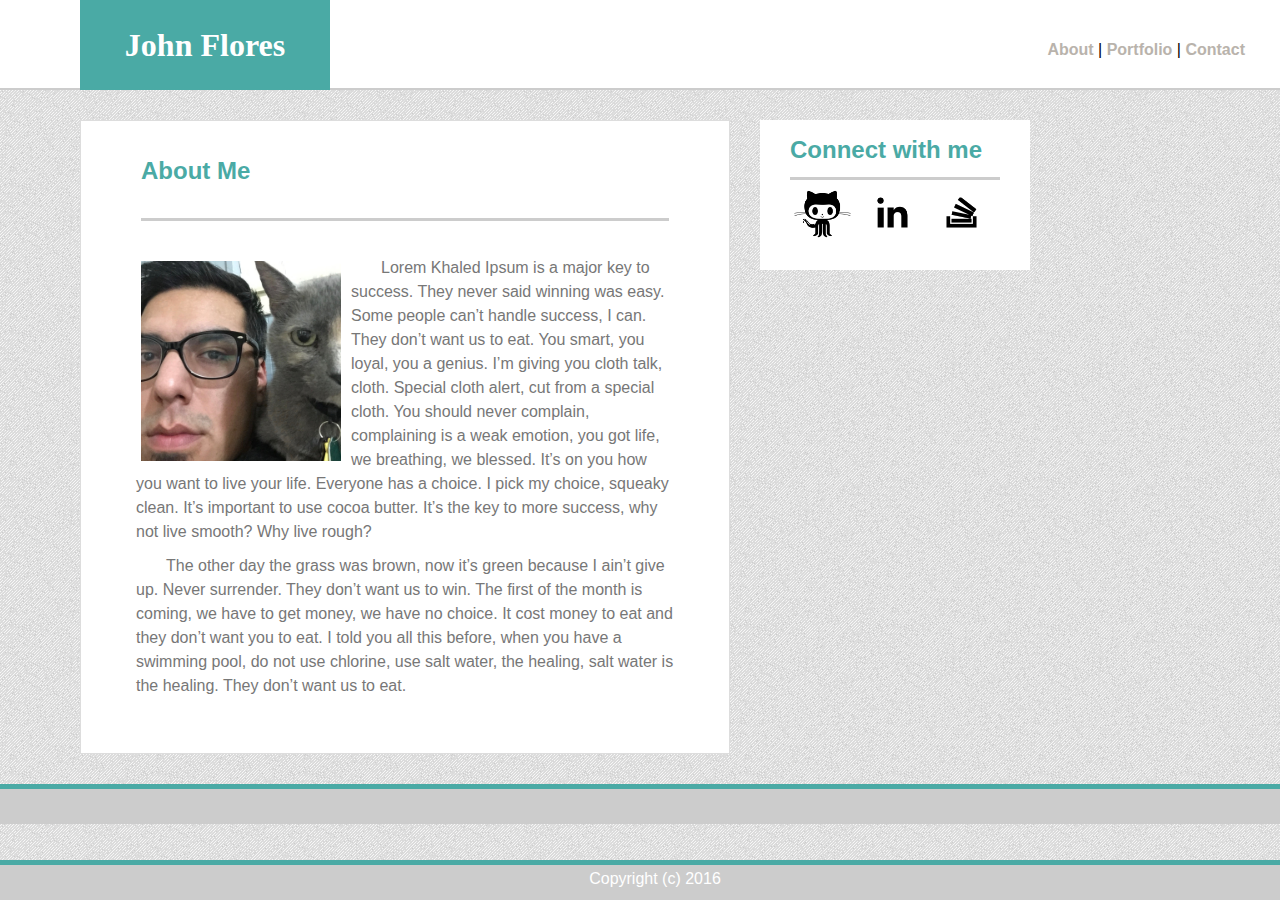
<file: assignment1/index.html>
<!doctype html>
<html>
<head>
<meta charset="UTF-8">
<title>John Flores</title>
<link href="assets/css/style.css" rel="stylesheet" type="text/css">
<meta name="viewport" content="width=device-width, initial-scale=1.0">
</head>
<div class="wrapper">
<header>
  
  <div class="header">
    <div class="name">
    <h1>John Flores</h1>
    </div>
    <p> <a href= "index.html"> About</a> | <a href="portfolio.html">Portfolio</a>  | <a href="contact.html">Contact</a></p>
  </div>
    
</header>
<body>
<section>
  <div class="mainSection">
	<div class="aboutMe">
     
     <h2>About Me</h2>
    </div>

     <div class="description">
      <img class ="me" src = assets/images/me.jpg>
        <p>Lorem Khaled Ipsum is a major key to success. They never said winning was easy. Some people can’t handle success, I can. They don’t want us to eat. You smart, you loyal, you a genius. I’m giving you cloth talk, cloth. Special cloth alert, cut from a special cloth. You should never complain, complaining is a weak emotion, you got life, we breathing, we blessed. It’s on you how you want to live your life. Everyone has a choice. I pick my choice, squeaky clean. It’s important to use cocoa butter. It’s the key to more success, why not live smooth? Why live rough?</p>

        <p>The other day the grass was brown, now it’s green because I ain’t give up. Never surrender. They don’t want us to win. The first of the month is coming, we have to get money, we have no choice. It cost money to eat and they don’t want you to eat. I told you all this before, when you have a swimming pool, do not use chlorine, use salt water, the healing, salt water is the healing. They don’t want us to eat.</p>
      
      </div>
  
  </div>
</section>

<section>
<div class="social">
  
  <div class="connect">
  
      <h2>Connect with me</h2>
	    <div class="socialLinks">
    
        <a href="https://github.com/johnroyflores"><img class="socImg" src="assets/images/github.png" alt="github"></a>
        <img class="socImg" src="assets/images/linkedin.png" alt="linkedIn">
        <img class="socImg" src="assets/images/stackoverflow.png" alt="stack overflow">
        
        </div>
  </div>
</div>
</section>

   <div class="push"></div>
        </div>
 <div class="footer">
            <p>Copyright (c) 2016</p>
        </div>
</body>
</html>
</file>
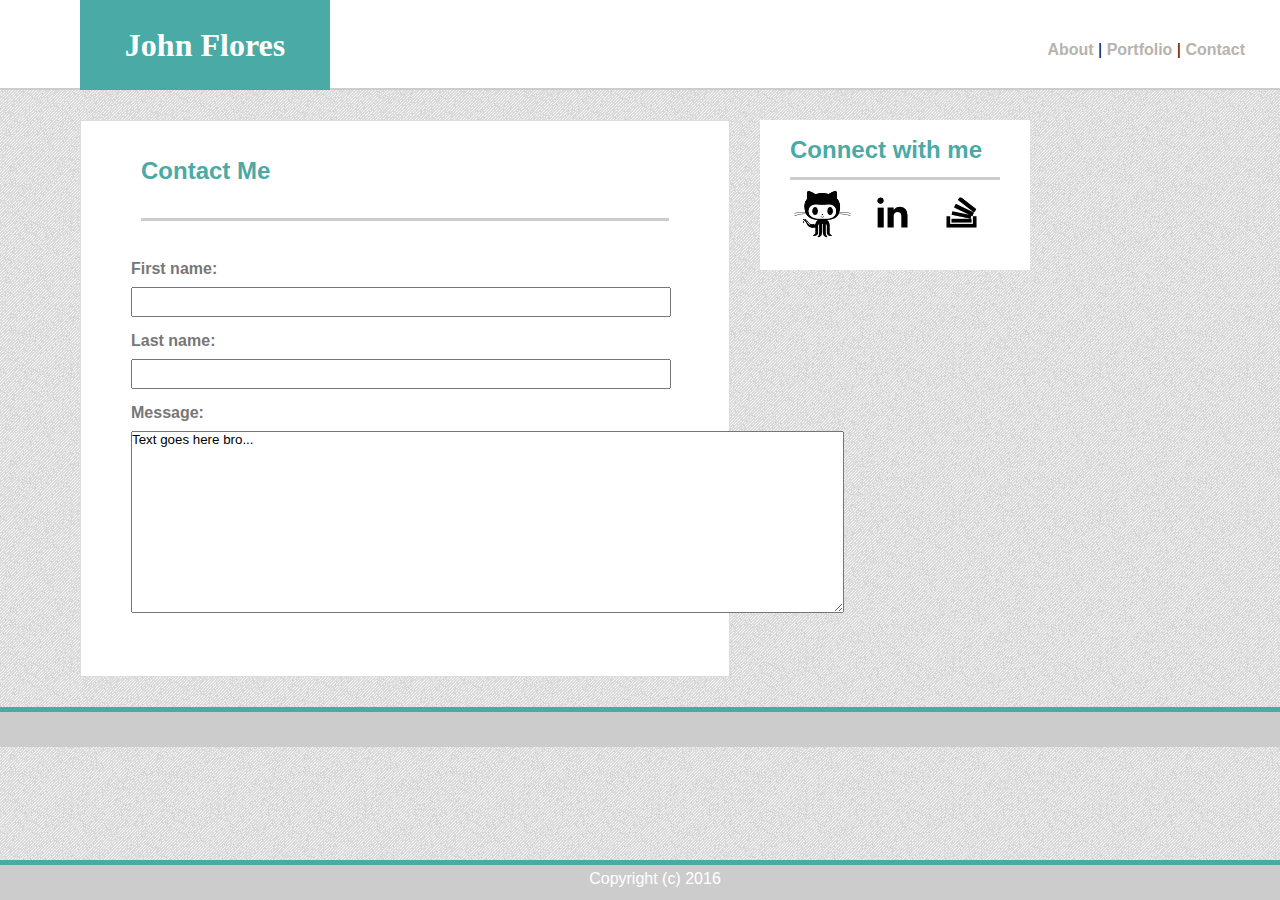
<file: assignment1/contact.html>
<!doctype html>
<html>
<head>
<meta charset="UTF-8">
<title>Contact Me</title>
<link href="assets/css/style.css" rel="stylesheet" type="text/css">
<meta name="viewport" content="width=device-width, initial-scale=1.0">
</head>
<div class="wrapper">
<header>
  
  <div class="header">
    <div class="name">
    <h1>John Flores</h1>
    </div>
    <p> <a href= "index.html"> About</a> | <a href="portfolio.html">Portfolio</a>  | <a href="contact.html">Contact</a></p>
  </div>
    
</header>
<body>
<section>
  <div class="mainSection">
	<div class="aboutMe">
     
     <h2>Contact Me</h2>
    </div>

     <div class="textEntry">
        <form>
          First name:<br>
          <input type="text" class="txtbox" name="firstname">
          <br>
          Last name:<br>
          <input type="text" class="txtbox" name="lastname">
          <br>Message:<br>
          <textarea name="textarea" rows="12" cols="87">Text goes here bro...</textarea>
        </form>
      </div>
  
  </div>
</section>

<section>
<div class="social">
  
  <div class="connect">
  
      <h2>Connect with me</h2>
	    <div class="socialLinks">
    
        <a href="https://github.com/johnroyflores"><img class="socImg" src="assets/images/github.png" alt="github"></a>
        <img class="socImg" src="assets/images/linkedin.png" alt="linkedIn">
        <img class="socImg" src="assets/images/stackoverflow.png" alt="stack overflow">
        
        </div>
  </div>
</div>
</section>

   <div class="push"></div>
        </div>
 <div class="footer">
            <p>Copyright (c) 2016</p>
        </div>
</body>
</html>
</file>
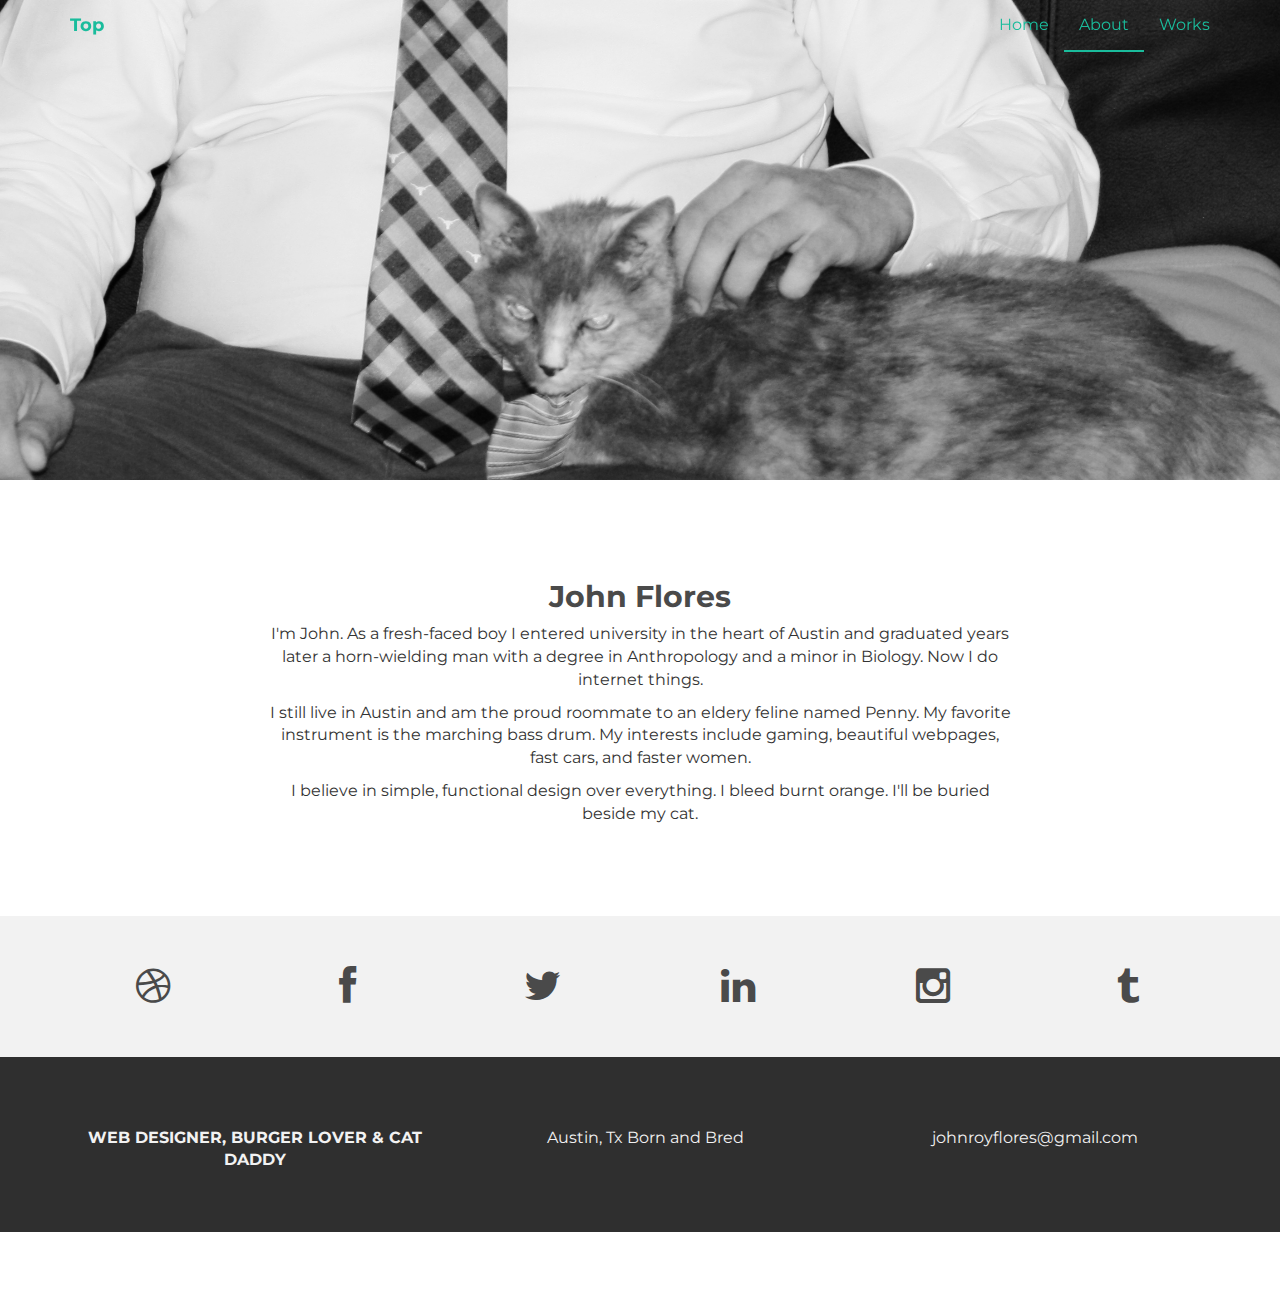
<file: assignment2/about.html>
<!DOCTYPE html>
<html lang="en">
  <head>
    <meta charset="utf-8">
    <meta http-equiv="X-UA-Compatible" content="IE=edge">
    <meta name="viewport" content="width=device-width, initial-scale=1">
    <meta name="description" content="">
    <meta name="author" content="">
    <link rel="shortcut icon" href="assets/ico/favicon.ico">

    <title>John Flores</title>

    <!-- Bootstrap core CSS -->
    <link href="assets/css/bootstrap.css" rel="stylesheet">

    <!-- Custom styles for this template -->
    <link href="assets/css/style.css" rel="stylesheet">
    <link href="assets/css/font-awesome.min.css" rel="stylesheet">

    <!-- Just for debugging purposes. Don't actually copy this line! -->
    <!--[if lt IE 9]><script src="../../assets/js/ie8-responsive-file-warning.js"></script><![endif]-->

    <!-- HTML5 shim and Respond.js IE8 support of HTML5 elements and media queries -->
    <!--[if lt IE 9]>
      <script src="https://oss.maxcdn.com/libs/html5shiv/3.7.0/html5shiv.js"></script>
      <script src="https://oss.maxcdn.com/libs/respond.js/1.4.2/respond.min.js"></script>
    <![endif]-->
  </head>

  <body>

    <!-- Static navbar -->
    <div class="navbar navbar-default navbar-fixed-top" role="navigation">
      <div class="container">
        <div class="navbar-header">
          <button type="button" class="navbar-toggle" data-toggle="collapse" data-target=".navbar-collapse">
            <span class="sr-only">Toggle navigation</span>
            <span class="icon-bar"></span>
            <span class="icon-bar"></span>
            <span class="icon-bar"></span>
          </button>
          <a class="navbar-brand" href="index.html">Top</a>
        </div>
        <div class="navbar-collapse collapse">
          <ul class="nav navbar-nav navbar-right">
            <li><a href="index.html">Home</a></li>
            <li class="active"><a href="about.html">About</a></li>
            <li><a href="index.html#works">Works</a></li>
          </ul>
        </div><!--/.nav-collapse -->
      </div>
    </div>


	<div id="aboutwrap">
	    <div class="container">
			<div class="row">
				<div class="col-lg-6 col-lg-offset-3">
				</div>
			</div><! --/row -->
	    </div> <!-- /container -->
	</div><! --/aboutwrap -->
	
	<div class="container">
		<div class="row centered mt mb">
			<div class="col-lg-8 col-lg-offset-2">
				<h2>John Flores</h2>
				<p>I'm John. As a fresh-faced boy I entered university in the heart of Austin and graduated years later a horn-wielding man with a degree in Anthropology and a minor in Biology. Now I do internet things.</p>
				<p>I still live in Austin and am the proud roommate to an eldery feline named Penny. My favorite instrument is the marching bass drum. My interests include gaming, beautiful webpages, fast cars, and faster women. </p>
				<p>I believe in simple, functional design over everything. I bleed burnt orange. I'll be buried beside my cat. </p>
			</div>

		</div><! --/row -->
	</div><! --/container -->
	
	<div id="social">
		<div class="container">
			<div class="row centered">
				<div class="col-lg-2">
					<a href="https://dribbble.com/johnroyflores"><i class="fa fa-dribbble"></i></a>
				</div>
				<div class="col-lg-2">
					<a href="https://www.facebook.com/mr.john.flores"><i class="fa fa-facebook"></i></a>
				</div>
				<div class="col-lg-2">
					<a href="https://twitter.com/JohnisDelicious"><i class="fa fa-twitter"></i></a>
				</div>
				<div class="col-lg-2">
					<a href="#"><i class="fa fa-linkedin"></i></a>
				</div>
				<div class="col-lg-2">
					<a href="#"><i class="fa fa-instagram"></i></a>
				</div>
				<div class="col-lg-2">
					<a href="#"><i class="fa fa-tumblr"></i></a>
				</div>
			
			</div><! --/row -->
		</div><! --/container -->
	</div><! --/social -->

	<div id="footerwrap">
		<div class="container">
			<div class="row centered">
				<div class="col-lg-4">
					<p><b>WEB DESIGNER, BURGER LOVER & CAT DADDY</b></p>
				</div>
			
				<div class="col-lg-4">
					<p>Austin, Tx Born and Bred</p>
				</div>
				<div class="col-lg-4">
					<p>johnroyflores@gmail.com</p>
				</div>
			
			</div>
		
		</div>
	</div><! --/footerwrap -->
	


    <!-- Bootstrap core JavaScript
    ================================================== -->
    <!-- Placed at the end of the document so the pages load faster -->
    <script src="https://ajax.googleapis.com/ajax/libs/jquery/1.11.0/jquery.min.js"></script>
    <script src="assets/js/bootstrap.min.js"></script>
  </body>
</html>
</file>
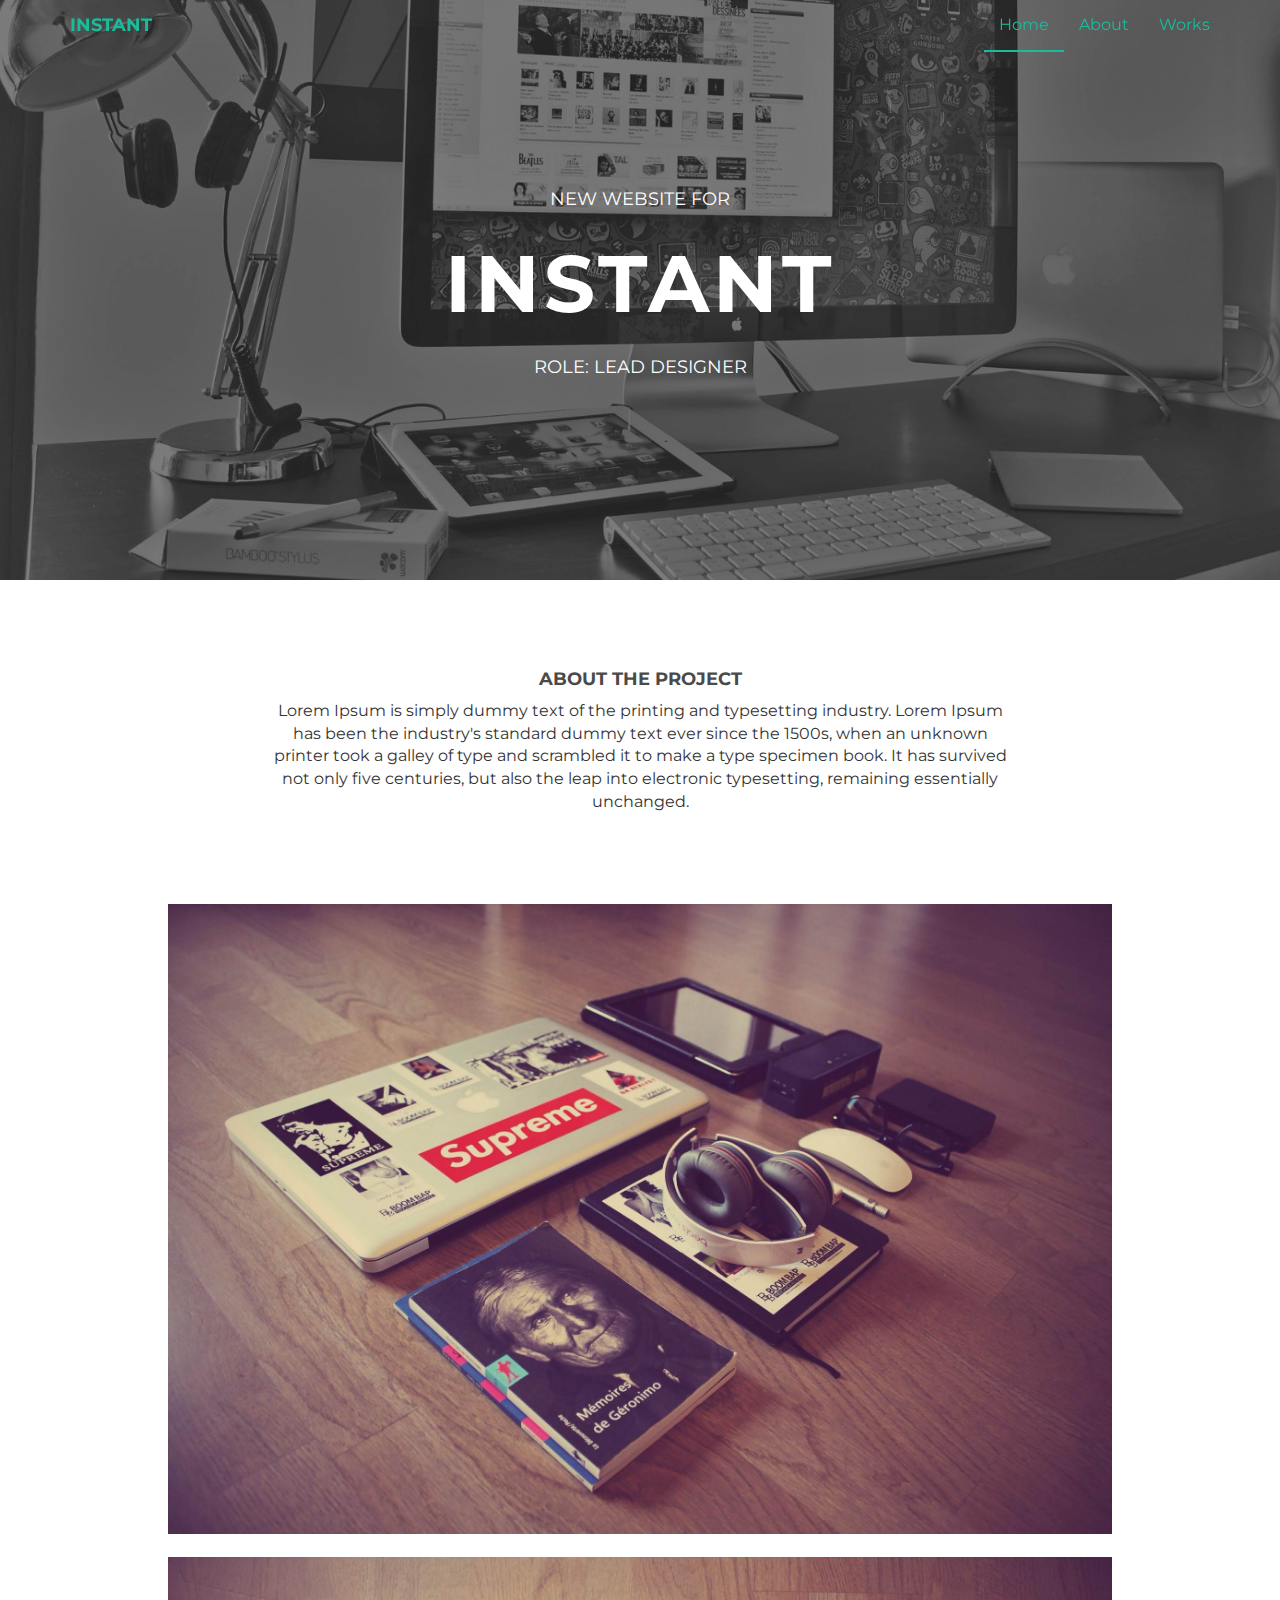
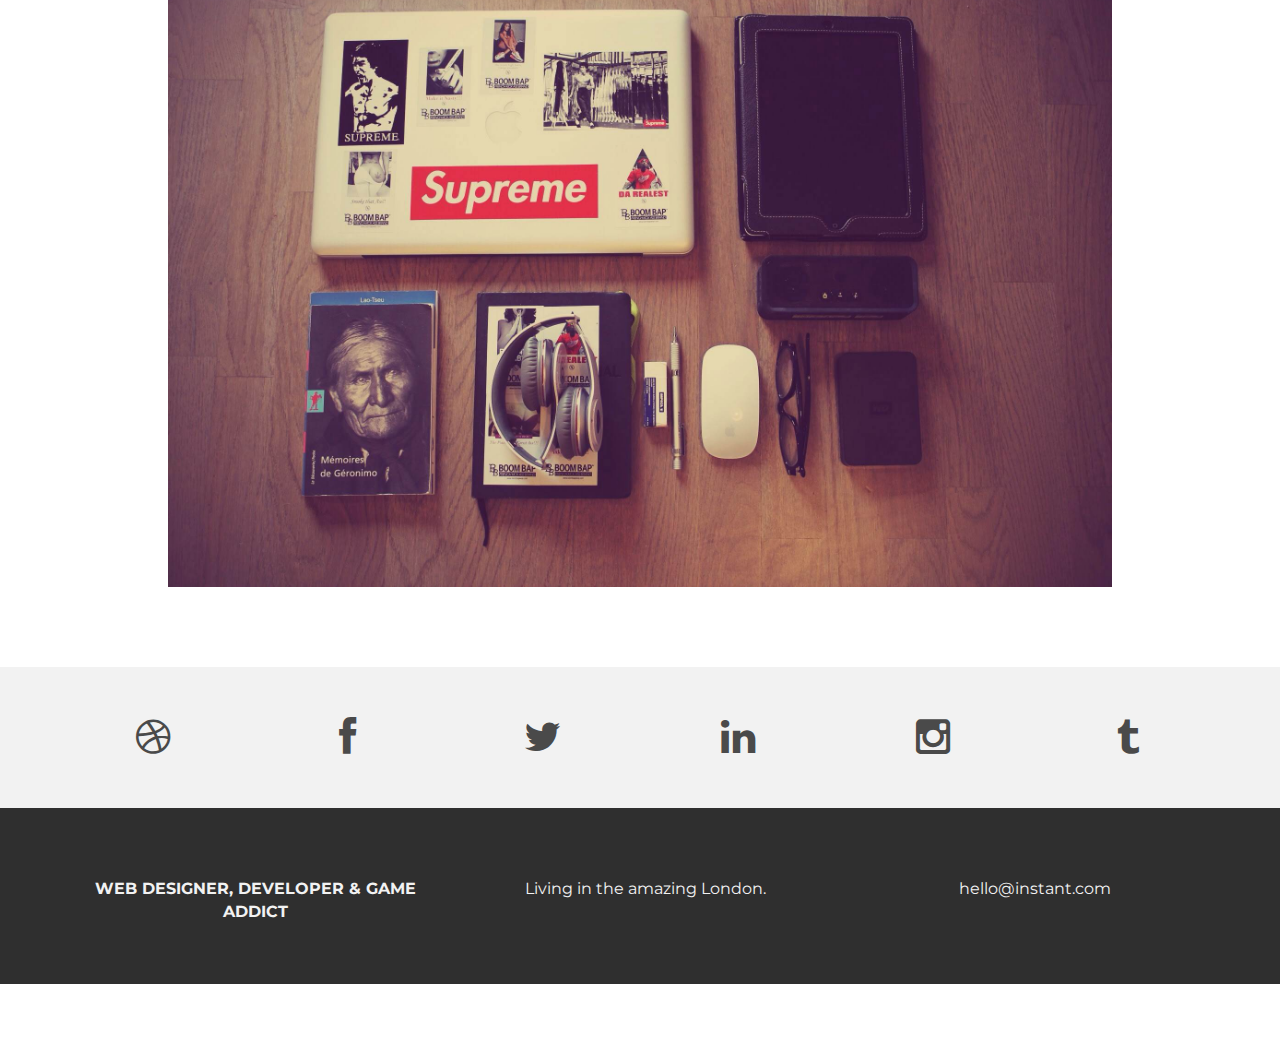
<file: assignment2/work.html>
<!DOCTYPE html>
<html lang="en">
  <head>
    <meta charset="utf-8">
    <meta http-equiv="X-UA-Compatible" content="IE=edge">
    <meta name="viewport" content="width=device-width, initial-scale=1">
    <meta name="description" content="">
    <meta name="author" content="">
    <link rel="shortcut icon" href="assets/ico/favicon.ico">

    <title>INSTANT - Bootstrap Theme</title>

    <!-- Bootstrap core CSS -->
    <link href="assets/css/bootstrap.css" rel="stylesheet">

    <!-- Custom styles for this template -->
    <link href="assets/css/style.css" rel="stylesheet">
    <link href="assets/css/font-awesome.min.css" rel="stylesheet">

    <!-- Just for debugging purposes. Don't actually copy this line! -->
    <!--[if lt IE 9]><script src="../../assets/js/ie8-responsive-file-warning.js"></script><![endif]-->

    <!-- HTML5 shim and Respond.js IE8 support of HTML5 elements and media queries -->
    <!--[if lt IE 9]>
      <script src="https://oss.maxcdn.com/libs/html5shiv/3.7.0/html5shiv.js"></script>
      <script src="https://oss.maxcdn.com/libs/respond.js/1.4.2/respond.min.js"></script>
    <![endif]-->
  </head>

  <body>

    <!-- Static navbar -->
    <div class="navbar navbar-default navbar-fixed-top" role="navigation">
      <div class="container">
        <div class="navbar-header">
          <button type="button" class="navbar-toggle" data-toggle="collapse" data-target=".navbar-collapse">
            <span class="sr-only">Toggle navigation</span>
            <span class="icon-bar"></span>
            <span class="icon-bar"></span>
            <span class="icon-bar"></span>
          </button>
          <a class="navbar-brand" href="index.html">INSTANT</a>
        </div>
        <div class="navbar-collapse collapse">
          <ul class="nav navbar-nav navbar-right">
            <li class="active"><a href="index.html">Home</a></li>
            <li><a href="about.html">About</a></li>
            <li><a href="#works">Works</a></li>
          </ul>
        </div><!--/.nav-collapse -->
      </div>
    </div>


	<div id="workwrap">
	    <div class="container">
			<div class="row">
				<div class="col-lg-6 col-lg-offset-3">
					<h4>NEW WEBSITE FOR</h4>
					<h1>INSTANT</h1>
					<h4>ROLE: LEAD DESIGNER</h4>
				</div>
			</div><! --/row -->
	    </div> <!-- /container -->
	</div><! --/workwrap -->
	
	<section id="works"></section>
	<div class="container">
		<div class="row centered mt mb">
			<div class="col-lg-8 col-lg-offset-2">
				<h4>ABOUT THE PROJECT</h4>
				<p>Lorem Ipsum is simply dummy text of the printing and typesetting industry. Lorem Ipsum has been the industry's standard dummy text ever since the 1500s, when an unknown printer took a galley of type and scrambled it to make a type specimen book. It has survived not only five centuries, but also the leap into electronic typesetting, remaining essentially unchanged.</p>
			</div>
			<div class="col-lg-10 col-lg-offset-1 mt">
				<img class="img-responsive" src="assets/img/pr01.jpg">
				<br>
				<img class="img-responsive" src="assets/img/pr02.jpg">
			</div>

		</div><! --/row -->
	</div><! --/container -->
	
	<div id="social">
		<div class="container">
			<div class="row centered">
				<div class="col-lg-2">
					<a href="#"><i class="fa fa-dribbble"></i></a>
				</div>
				<div class="col-lg-2">
					<a href="#"><i class="fa fa-facebook"></i></a>
				</div>
				<div class="col-lg-2">
					<a href="#"><i class="fa fa-twitter"></i></a>
				</div>
				<div class="col-lg-2">
					<a href="#"><i class="fa fa-linkedin"></i></a>
				</div>
				<div class="col-lg-2">
					<a href="#"><i class="fa fa-instagram"></i></a>
				</div>
				<div class="col-lg-2">
					<a href="#"><i class="fa fa-tumblr"></i></a>
				</div>
			
			</div><! --/row -->
		</div><! --/container -->
	</div><! --/social -->

	<div id="footerwrap">
		<div class="container">
			<div class="row centered">
				<div class="col-lg-4">
					<p><b>WEB DESIGNER, DEVELOPER & GAME ADDICT</b></p>
				</div>
			
				<div class="col-lg-4">
					<p>Living in the amazing London.</p>
				</div>
				<div class="col-lg-4">
					<p>hello@instant.com</p>
				</div>
			
			</div>
		
		</div>
	</div><! --/footerwrap -->
	


    <!-- Bootstrap core JavaScript
    ================================================== -->
    <!-- Placed at the end of the document so the pages load faster -->
    <script src="https://ajax.googleapis.com/ajax/libs/jquery/1.11.0/jquery.min.js"></script>
    <script src="assets/js/bootstrap.min.js"></script>
  </body>
</html>
</file>
<file: assignment1/assets/css/style.css>
@charset "utf-8";
/* CSS Document */
* {
	margin:0;
	padding:0;
	font-family:'Arial', "Helvetica Neue", Helvetica, sans-serif;
	box-sizing: border-box;
}

.name {
	background-color:#4aaaa5;
	width: 250px;
	height:90px;
	text-align:center;
	vertical-align:middle;
	line-height:90px;
	margin-left:80px;
	color:white;
	display:inline-block;
	float: left;
}

.aboutMeText {
	padding: 30px;
	text-wrap:normal;
	color: #777777;
	line-height:60px;
}

.aboutMe{
	border-bottom: #cccccc solid;
	margin: 0 30px 0 30px;
	height: 100px;
	vertical-align:middle;
	line-height:100px;
	color: #4aaaa5;
	margin-bottom: 10px;

	}

.mainSection {
	background-color:white;
	border: #dddddd solid 1px;
	width:650px;
	height:auto;
	margin: 30px 30px 30px 80px;
	display:inline-block;
	float:left;
	padding: 0 30px 30px;
}
body {
	background-image:url(../images/kindajean/kindajean.png);
	overflow:auto;
	max-width:1320px;
}

.header {
	background-color: white;
	border-bottom:#cccccc solid 2px;
	text-align:right;
	vertical-align:middle;
	height:90px;
	line-height: 90px;
	padding-right: 30px;
}

h1 {
	font-family:"Georgia", Times, "Times New Roman", serif;

}

.social {
	width:270px;
	height: 150px;
	display:inline-block;
	background-color:white;	
	float:left;
	margin-top: 30px;
	
}

.connect {
	border-bottom: #cccccc solid;
	margin: 0 30px 0 30px;
	height: 60px;
	vertical-align:middle;
	line-height:60px;
	color: #4aaaa5;
}


html, body {
	height: 100%;
}
.wrapper {
	min-height: 100%;
	margin: 0 auto -40px; /* the bottom margin is the negative value of the footer's height */
}
.footer, .push {
	height: 40px; /* '.push' must be the same height as 'footer' */
	background-color:#cccccc;
	color: white;
	text-align:center;
	clear:both;
	border-top: 5px solid #4aaaa5;
}

p {
	text-indent: 30px;	
	word-wrap: initial;
	padding: 5px;
}

a {
	color: #B9B3AC;
	font-weight:600;
	text-decoration: none;	
}

.socImg {
	width:31%;
	margin: auto;
	max-height: 70px;
	max-width: 70px;
}

h2,p {
	font-family: 'Arial', 'Helvetica Neue', Helvetica, sans-serif;
}

.description {
	padding: 20px;
	line-height: 24px;
	color: #777777;
}

.me {
	height:200px;
	width:200px;
	display:inline;
	float:left;
	margin:10px;
}

.txtbox {
    font-size: 18pt;
    height: 30px;
    width : 540px;
}

.textEntry {
	font-weight: 700;
	padding: 20px;
	line-height: 36px;
	color: #777777;
}

.folioLinks {
	margin:10px;
}

.folioPics {
	padding:px;
}


@media screen and (max-width: 980px) {
		.mainSection {
			max-width:420px;
			overflow: auto;
			
		}

		.header{
			padding-right: 210px;
		}

		.folioPics {
			margin-left:32px;
		}

		.folioLinks {
			margin: 10 auto;
		}
	}

@media screen and (max-width: 768px) {
	.mainSection {
			max-width:730px;
			margin: 60px;
			
		}

	.social {
		display:block;
		width:650px;
		margin:0 60px;
	}
	.wrapper{
		max-width: 786px;

	}
	
	.header {
		padding-right: 100px;
	}

	.name {
		margin-left: 20px;
	}

	.textbox {
		length: 3;
	}

}


@media screen and (max-width: 640px) {
	.header{
		position:static;
	}
	.mainSection {
			width:600px;
			overflow: auto;
			margin: 30px;
			box-sizing: border-box;
			
		}
	}
</file>
<file: assignment2/assets/css/style.css>
/*
 * Author: Carlos Alvarez
 * URL: http://Alvarez.is
 *
 * Project Name: NYC Design
 * Version: 1.0
 * Date: 04-20-2014
 * URL: 
 */


/* ==========================================================================
   Base Styles, Bootstrap Modifications & Fonts Import
   ========================================================================== */

@import url(http://fonts.googleapis.com/css?family=Montserrat:400,700);


::-moz-selection {
    background: #f2c2c9;
    color: #a4003a;
    text-shadow: none;
}

::selection {
    background: #16a085;
    color: #a4003a;
    text-shadow: none;
}

/*
 * A better looking default horizontal rule
 */

 hr {
    display: block;
    height: 1px;
    border: 0;
    border-top: 1px solid #ccc;
    margin: 1em 0;
    padding: 0;
}

.centered {
	text-align: center
}

.mt {
	margin-top: 80px;
}

.mb {
	margin-bottom: 80px;
}

/* ==========================================================================
   General styles
   ========================================================================== */


body {
    font-family: 'Montserrat', sans-serif;
    font-weight: 400;
    font-size: 16px;

    -webkit-font-smoothing: antialiased;
    -webkit-overflow-scrolling: touch;
}

h1, h2, h3, h4, h5, h6 {
	font-weight: 700;
    color: #4a4a4a;
}


.navbar-brand {
	font-weight: 700;
}

.navbar-default .navbar-brand {
	color: #1abc9c;
}

.navbar-default {
	background-color: transparent;
	border-color: transparent;
}

.navbar-default .navbar-nav > .active > a, .navbar-default .navbar-nav > .active > a:hover, .navbar-default .navbar-nav > .active > a:focus {
	color: #1abc9c;
	background-color: transparent;
	border-bottom: 2px solid #1abc9c
}

.navbar-default .navbar-nav > li > a {
	color: #1abc9c;
}

/* ==========================================================================
   Wrap Sections
   ========================================================================== */

#headerwrap {
	background: url(../img/back.jpg) no-repeat center top;
	margin-top: -70px;
	padding-top: 250px;
	text-align:center;
	background-attachment: relative;
	background-position: center center;
	min-height: 650px;
	width: 100%;
	
    -webkit-background-size: 100%;
    -moz-background-size: 100%;
    -o-background-size: 100%;
    background-size: 100%;

    -webkit-background-size: cover;
    -moz-background-size: cover;
    -o-background-size: cover;
    background-size: cover;
}

#headerwrap h1 {
	color:#ffffff;
	padding-top: 10px;
	padding-bottom: 20px;
	letter-spacing: 4px;
	font-size: 80px;
	font-weight: bold;
}

#headerwrap h4 {
	font-weight: 400;
	color: #ffffff
}

#social {
	padding-top: 50px;
	padding-bottom: 50px;
	background-color: #f2f2f2;
}

#social i {
	font-size: 40px;
	color: #4a4a4a
}

#social i:hover {
	color: #1abc9c
}

#footerwrap {
	padding-top: 70px;
	padding-bottom: 50px;
	background-color: #2f2f2f;
}

#footerwrap p {
	color: #f2f2f2;
	margin-left: 10px;
}

#workwrap {	
	background: url(../img/work.jpg) no-repeat center top;
	margin-top: -70px;
	padding-top: 250px;
	text-align:center;
	background-attachment: relative;
	background-position: center center;
	min-height: 650px;
	width: 100%;
	
    -webkit-background-size: 100%;
    -moz-background-size: 100%;
    -o-background-size: 100%;
    background-size: 100%;

    -webkit-background-size: cover;
    -moz-background-size: cover;
    -o-background-size: cover;
    background-size: cover;
}

#workwrap h1 {
	color:#ffffff;
	padding-top: 10px;
	padding-bottom: 20px;
	letter-spacing: 4px;
	font-size: 80px;
	font-weight: bold;
}

#workwrap h4 {
	font-weight: 400;
	color: #ffffff
}

#aboutwrap {	
	background: url(../img/about.png) no-repeat center top;
	margin-top: -70px;
	padding-top: 250px;
	text-align:center;
	background-attachment: relative;
	background-position: center center;
	min-height: 550px;
	width: 100%;
	
    -webkit-background-size: 100%;
    -moz-background-size: 100%;
    -o-background-size: 100%;
    background-size: 100%;

    -webkit-background-size: cover;
    -moz-background-size: cover;
    -o-background-size: cover;
    background-size: cover;
}




/* Gallery */
.gallery {
	margin-top: 30px;
}

.gallery img:hover {
	opacity: 0.4;
}
</file>
